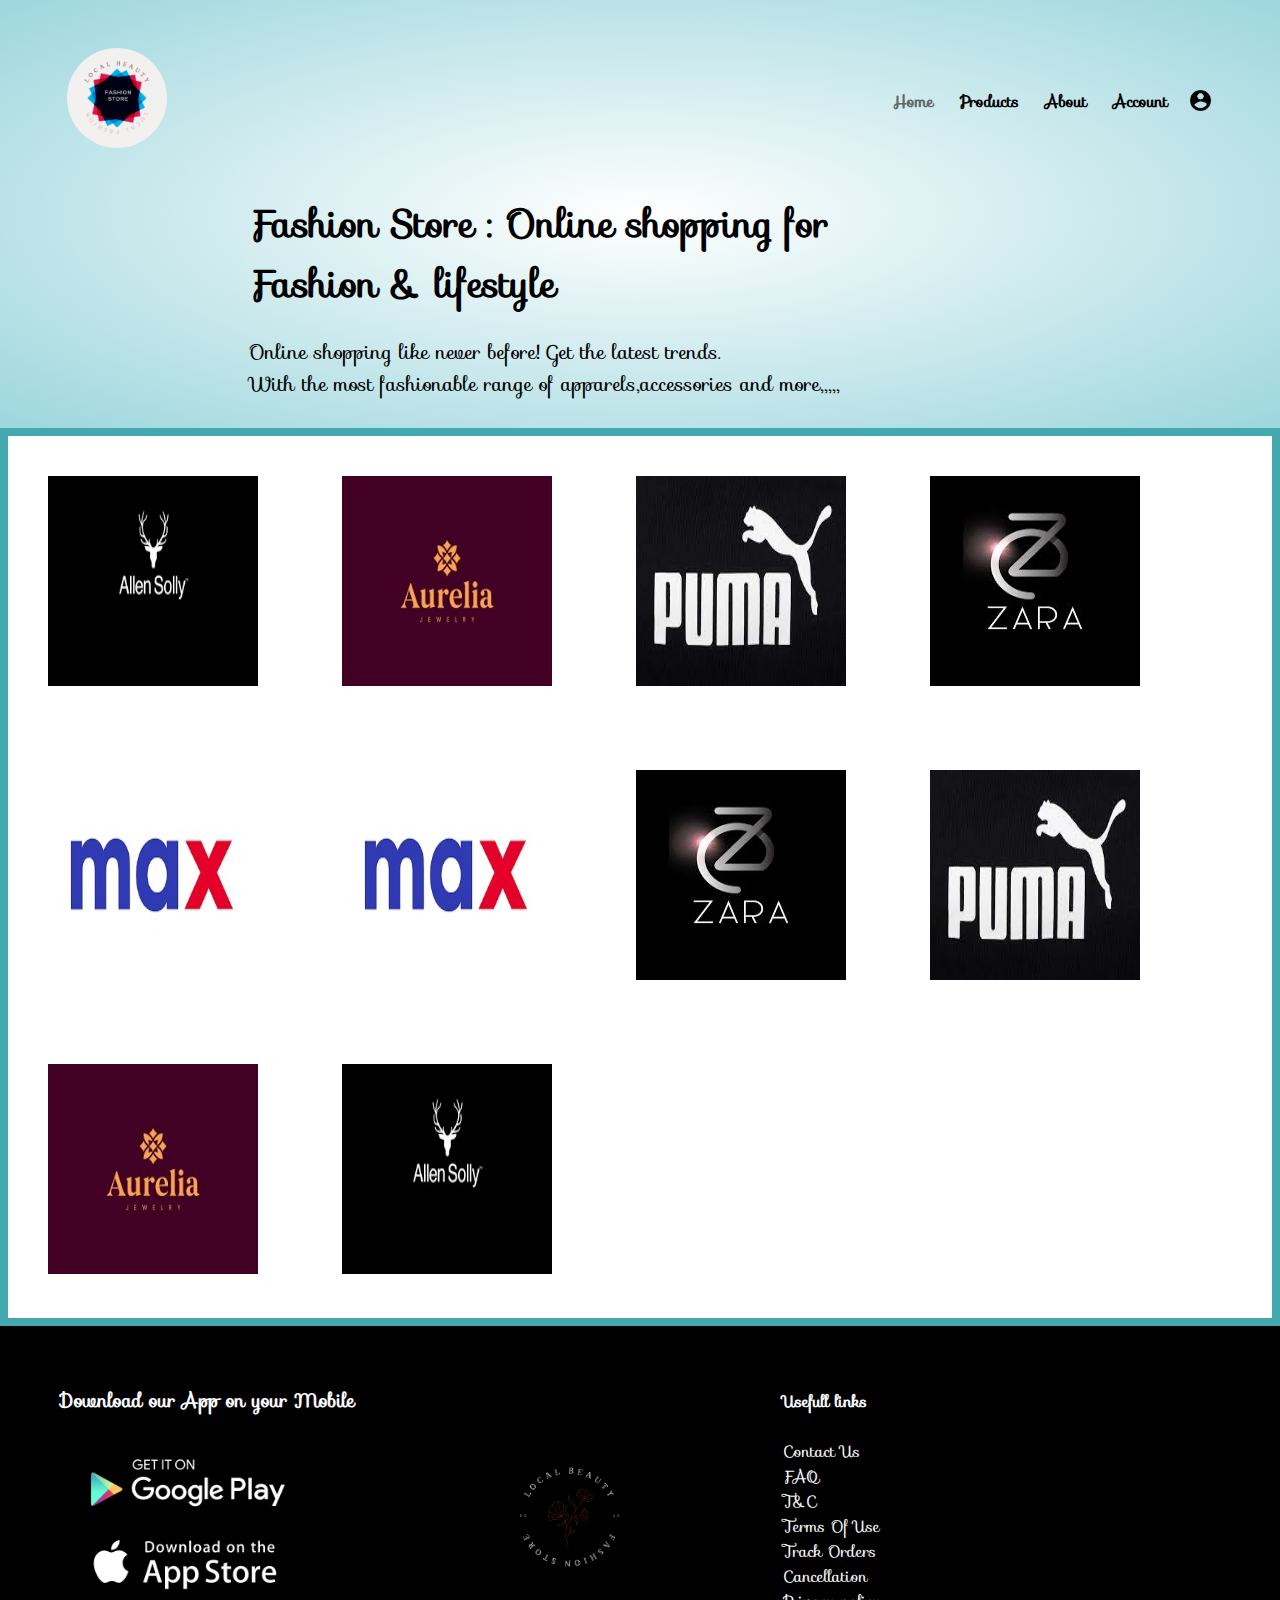
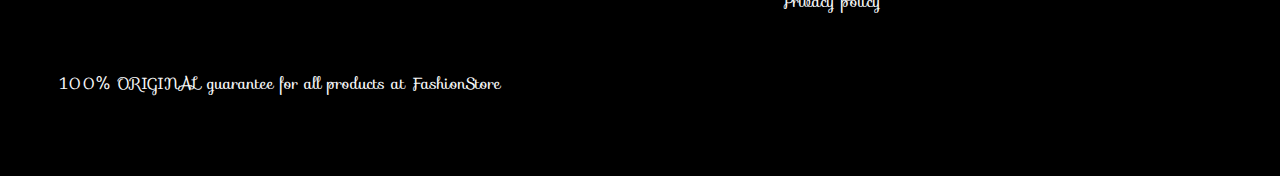
<file: index.html>
<!DOCTYPE html>
<html lang="en">

<head>
    <meta charset="UTF-8">
    <meta name="viewport" content="width-device-width,initial-scale=1.0">
    <meta http-equiv="X-UA-Compatible" content="IE=edge">
    <meta name="viewport" content="width=device-width, initial-scale=1.0">
    <link rel="stylesheet" href="https://fonts.googleapis.com/css?family=Sofia">
    <title>fashionstore||E-commerce website Designing</title>
    <style>
        * {
            margin: 0;
            padding: 0;
            box-sizing: border-box;
        }
        
        .navbar {
            display: flex;
            align-items: center;
            padding: 20px;
        }
        
        nav {
            flex: 1;
            text-align: right;
        }
        
        nav ul {
            display: inline-block;
            list-style-type: none;
            font-family: "Sofia", sans-serif;
        }
        
        nav ul li {
            display: inline-block;
            margin-right: 20px;
        }
        
        a {
            text-decoration: none;
            color: black;
            font-weight: bold;
        }
        
        .navbar a:hover,
        .navbar li a.active {
            color: rgb(98, 102, 102);
            font-family: "Sofia", sans-serif;
        }
        
        .navbar img:hover {
            background-color: rgb(207, 235, 236);
        }
        
        .menu {
            margin-left: 40px;
            width: 25px;
            display: none;
        }
        
        .background p {
            color: black;
            font-size: 20px;
        }
        
        .container {
            max-width: 1200px;
            margin: auto;
            padding: 28px 7px;
        }
        
        .body {
            display: flex;
            align-items: center;
            flex-wrap: wrap;
            justify-content: space-around;
        }
        
        .logo img {
            border-radius: 100px;
        }
        
        .background {
            flex-basis: 66%;
            min-width: 314px;
            font-family: "Sofia", sans-serif;
        }
        
        .background1 img {
            width: 448px;
            padding: 150px 48px;
            font-family: "roboto", sans-serif;
        }
        
        .background h1 {
            font-size: 38px;
            margin: 22px 0px;
        }
        
        .header {
            background: radial-gradient(#fff, #9dd6dd);
        }
        /*------------------   Brands name  --------------   */
        
        .col {
            display: inline-block;
            padding: 40px;
        }
        
        .row {
            border: 8px solid rgb(68, 168, 175);
        }
        /*------------------   footer  --------------   */
        
        .sec {
            display: inline-block;
            padding: 60px;
            height: 30px;
            font-family: "Sofia", sans-serif;
        }
        
        .footer {
            color: rgb(248, 249, 250);
            background: black;
            height: 50vh;
        }
        /*------------------   media quary  --------------   */
        
        @media only screen and (max-width:800px) {
            nav ul {
                position: absolute;
                top: 102px;
                right: 0px;
                width: 28%;
                background: white;
                overflow: hidden;
            }
            nav ul li {
                display: block;
            }
            .menu {
                display: block;
                cursor: pointer;
            }
            .body {
                text-align: center;
                padding: 100px 12px;
            }
            .row {
                text-align: center;
            }
        }
    </style>
</head>

<body>

    <div class="header">

        <div class="container">

            <div class="navbar">
                <div class="logo">
                    <img src="photos\fashion store.gif" width="100px">
                </div>
                <nav>
                    <ul id="menuitem">
                        <li><a href="index.html" class="active">Home</a></li>
                        <li><a href="index.html">Products</a></li>
                        <li><a href="./about.html">About</a></li>
                        <!-- <li><a href="./contact.html">Contact</a></li>-->
                        <li><a href="account.html">Account</a></li>

                    </ul>
                </nav>
                <img src="photos\pngegg (2).png" width="25px">
                <img src="photos\pngegg (2).png" class="menu" onclick="menutoggle()">

            </div>

            <div class="body">

                <div class="background">
                    <h1>Fashion Store : Online shopping for<br> Fashion & lifestyle </h1>
                    <p>Online shopping like never before! Get the latest trends.
                        <br>With the most fashionable range of apparels,accessories and more,,,,,</p>
                </div>
                <!---<div class="background1">
                    <img src="fashion store\bag.jpg">
                </div>--->
            </div>

        </div>
    </div>



    <!-----------------brands name--------------------------->

    <div class="row">
        <div class="col"><img src="photos\IMG-20211028-WA0031.jpg" width="210px" height="210px"></div>
        <div class="col"><img src="photos\IMG-20211028-WA0035.jpg" width="210px" height="210px"></div>
        <div class="col"><img src="photos\IMG-20211028-WA0042.jpg" width="210px" height="210px"></div>
        <div class="col"><img src="photos\IMG-20211028-WA0043.jpg" width="210px" height="210px"></div>
        <div class="col"><img src="photos\IMG-20211028-WA0041.jpg" width="210px" height="210px"></div>
        <div class="col"><img src="photos\IMG-20211028-WA0041.jpg" width="210px" height="210px"></div>
        <div class="col"><img src="photos\IMG-20211028-WA0043.jpg" width="210px" height="210px"></div>
        <div class="col"><img src="photos\IMG-20211028-WA0042.jpg" width="210px" height="210px"></div>
        <div class="col"><img src="photos\IMG-20211028-WA0035.jpg" width="210px" height="210px"></div>
        <div class="col"><img src="photos\IMG-20211028-WA0031.jpg" width="210px" height="210px"></div>

    </div>


    <!---------------------------footer------------------------------>
    <div class="footer">
        <div class="sec">
            <h3>Download our App on your Mobile</h3><br>
            <img src="photos\app-store-png-logo-33123.png" width="250px">
        </div>
        <div class="sec"><img src="photos\fashion store.png" width="180px"></div>
        <div class="sec">
            <h4>Usefull links</h4>
            <p>
                <br> Contact Us<br> FAQ <br> T&C <br> Terms Of Use <br> Track Orders<br> Cancellation
                <br> Privacy policy</p>
        </div>
        <div class="sec">100% ORIGINAL guarantee for all products at FashionStore</div>

    </div>

    </div>


    <!------------------------menu toggle using javascriept--------------------->
    <script>
        var menuitem = document.getElementById("menuitem");

        menuitem.style.maxHeight = "0px";

        function menutoggle() {
            if (menuitem.style.maxHeight == "0px") {

                menuitem.style.maxHeight = "200px"
            } else {

                menuitem.style.maxHeight = "0px";
            }
        }
    </script>
</body>

</html>
</file>
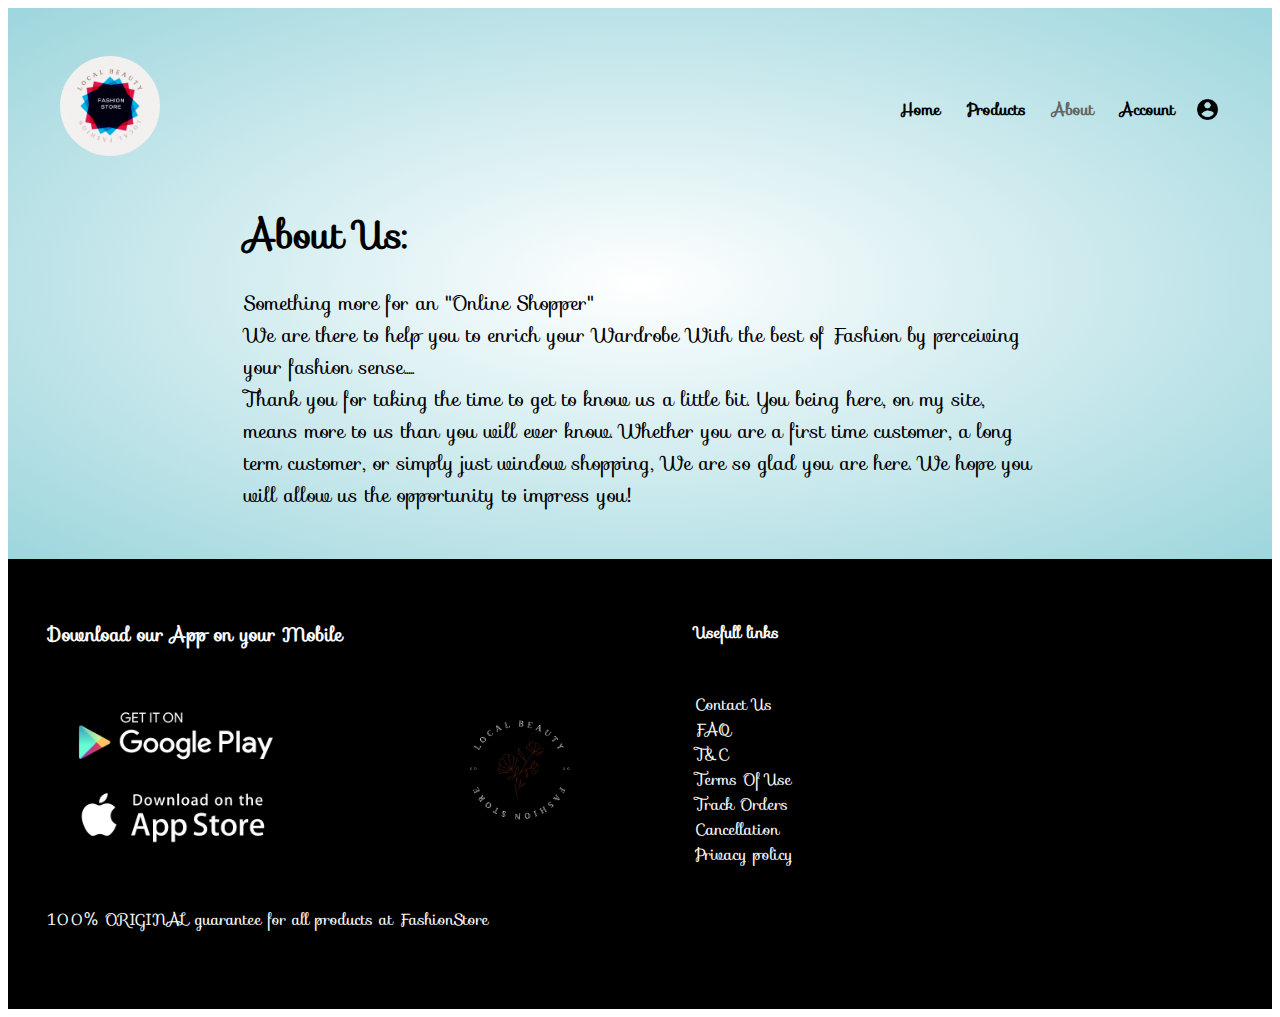
<file: about.html>
<!DOCTYPE html>
<html lang="en">

<head>
    <meta charset="UTF-8">
    <meta http-equiv="X-UA-Compatible" content="IE=edge">
    <meta name="viewport" content="width=device-width, initial-scale=1.0">
    <link rel="stylesheet" href="./style.css">
    <link rel="stylesheet" href="https://fonts.googleapis.com/css?family=Sofia">
    <title>About: Fashion store</title>
</head>

<body>

    <div class="header">

        <div class="container">

            <div class="navbar">
                <div class="logo">
                    <img src="photos\fashion store.gif" alt="Avatar" width="100px">
                </div>
                <nav>
                    <ul id="menuitem">
                        <li><a href="index.html">Home</a></li>
                        <li><a href="index.html">Products</a></li>
                        <li><a href="./about.html" class="active">About</a></li>
                        <li><a href="account.html">Account</a></li>
                    </ul>
                </nav>
                <img src="photos\pngegg (2).png" width="25px">
                <img src="photos\pngegg (2).png" class="menu" onclick="menutoggle()">

            </div>

            <div class="body">

                <div class="background">
                    <h1>About Us: </h1>
                    <p> Something more for an "Online Shopper"<br> We are there to help you to enrich your Wardrobe With the best of Fashion by perceiving your fashion sense.....<br> Thank you for taking the time to get to know us a little bit. You being
                        here, on my site, means more to us than you will ever know. Whether you are a first time customer, a long term customer, or simply just window shopping, We are so glad you are here. We hope you will allow us the opportunity to
                        impress you!</p>
                </div>
            </div>

        </div>
    </div>

    <div class="footer">
        <div class="sec">
            <h3>Download our App on your Mobile</h3><br>
            <img src="photos\app-store-png-logo-33123.png" width="250px">
        </div>
        <div class="sec"><img src="photos\fashion store.png" width="180px"></div>
        <div class="sec">
            <h4>Usefull links</h4>
            <p>
                <br> Contact Us<br> FAQ <br> T&C <br> Terms Of Use <br> Track Orders<br> Cancellation
                <br> Privacy policy</p>
        </div>
        <div class="sec">100% ORIGINAL guarantee for all products at FashionStore</div>

    </div>
</body>

</html>
</file>
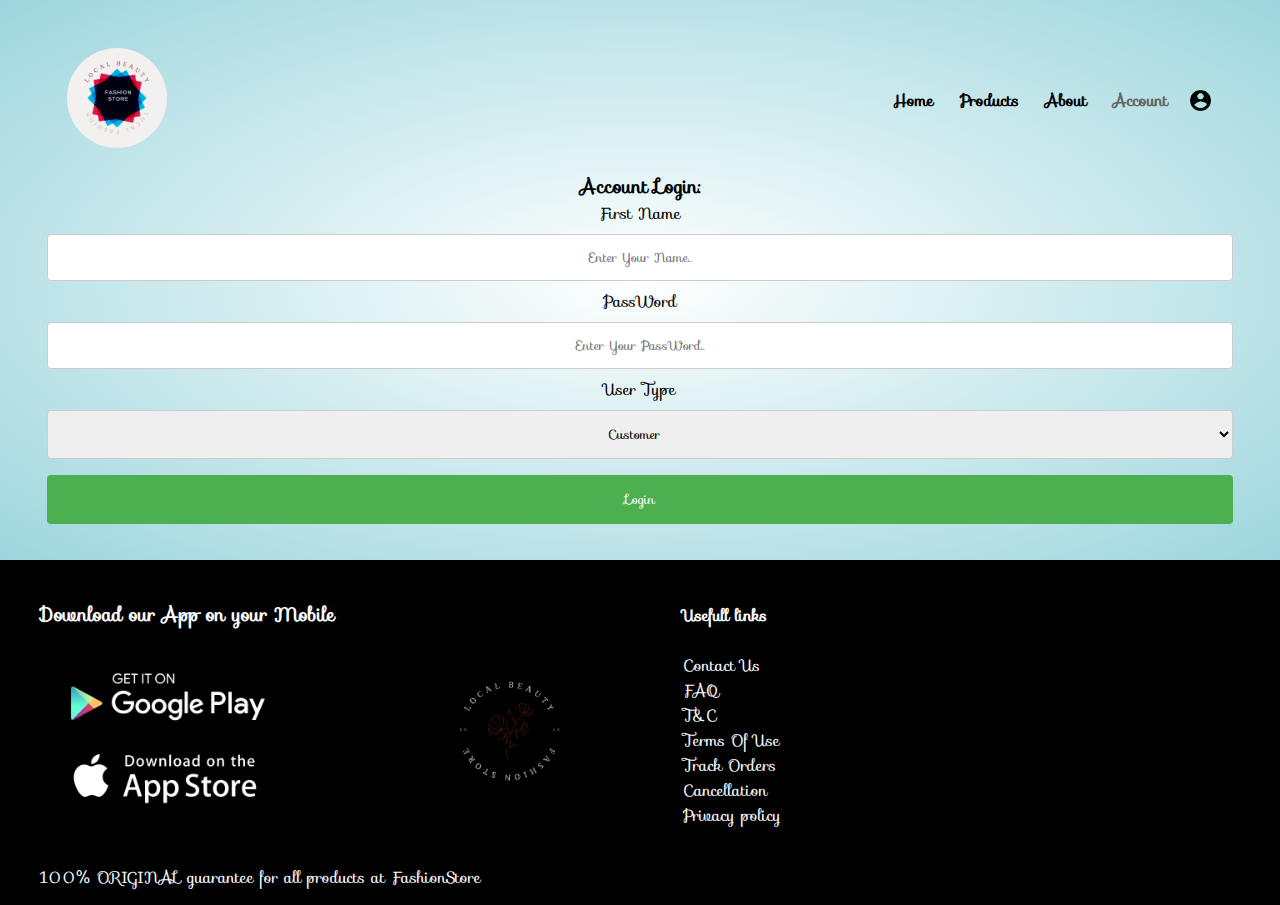
<file: account.html>
<!DOCTYPE html>
<html lang="en">

<head>
    <meta charset="UTF-8">
    <meta http-equiv="X-UA-Compatible" content="IE=edge">
    <meta name="viewport" content="width=device-width, initial-scale=1.0">
    <link rel="stylesheet" href="https://fonts.googleapis.com/css?family=Sofia">
    <title>Account</title>

    <style>
        * {
            margin: 0;
            padding: 0;
            box-sizing: border-box;
        }
        
        .navbar {
            display: flex;
            align-items: center;
            padding: 20px;
        }
        
        nav {
            flex: 1;
            text-align: right;
        }
        
        nav ul {
            display: inline-block;
            list-style-type: none;
            font-family: "Sofia", sans-serif;
        }
        
        nav ul li {
            display: inline-block;
            margin-right: 20px;
        }
        
        a {
            text-decoration: none;
            color: black;
            font-weight: bold;
        }
        
        .navbar a:hover,
        .navbar li a.active {
            color: rgb(98, 102, 102);
            font-family: "Sofia", sans-serif;
        }
        
        .navbar img:hover {
            background-color: rgb(207, 235, 236);
        }
        
        .menu {
            margin-left: 40px;
            width: 25px;
            display: none;
        }
        
        .background p {
            color: black;
            font-size: 20px;
        }
        
        .container {
            max-width: 1200px;
            margin: auto;
            padding: 28px 7px;
        }
        
        .body {
            display: flex;
            align-items: center;
            flex-wrap: wrap;
            overflow: hidden;
            justify-content: space-around;
        }
        
        .logo img {
            border-radius: 100px;
        }
        
        .background {
            flex-basis: 66%;
            min-width: 314px;
            font-family: "Sofia", sans-serif;
        }
        
        .background1 img {
            width: 448px;
            padding: 150px 48px;
        }
        
        .background h1 {
            font-size: 38px;
            margin: 22px 0px;
        }
        
        .header {
            background: radial-gradient(#fff, #9dd6dd);
        }
        /*------------------   Brands name  --------------   */
        
        .col {
            display: inline-block;
            padding: 40px;
        }
        
        .row {
            border: 8px solid rgb(68, 168, 175);
        }
        /*------------------   footer  --------------   */
        
        .sec {
            display: inline-block;
            padding: 40px;
            height: 20px;
            font-family: "Sofia", sans-serif;
        }
        
        .footer {
            color: rgb(248, 249, 250);
            background: black;
        }
        
        .form {
            font-family: "Sofia", sans-serif;
            text-align: center;
        }
        
        input[type=text],
        select {
            width: 100%;
            padding: 12px 0px;
            margin: 8px 0;
            display: inline-block;
            border: 1px solid #ccc;
            border-radius: 4px;
            box-sizing: border-box;
            font-family: "Sofia", sans-serif;
            text-align: center;
        }
        
        input[type=submit] {
            width: 100%;
            background-color: #4CAF50;
            color: white;
            padding: 14px 20px;
            margin: 8px 0;
            border: none;
            border-radius: 4px;
            cursor: pointer;
            font-family: "Sofia", sans-serif;
        }
        
        input[type=submit]:hover {
            background-color: #45a049;
            font-family: "Sofia", sans-serif;
        }
        /*------------------   media quary  --------------   */
        
        @media only screen and (max-width:800px) {
            nav ul {
                position: absolute;
                top: 102px;
                right: 0px;
                width: 28%;
                background: white;
                overflow: hidden;
            }
            nav ul li {
                display: block;
            }
            .menu {
                display: block;
                cursor: pointer;
            }
            .body {
                text-align: center;
                padding: 100px 12px;
            }
            .row {
                text-align: center;
            }
        }
    </style>
</head>

<body>

    <div class="header">

        <div class="container">

            <div class="navbar">
                <div class="logo">
                    <img src="photos\fashion store.gif" alt="Avatar" width="100px">
                </div>
                <nav>
                    <ul id="menuitem">
                        <li><a href="index.html">Home</a></li>
                        <li><a href="#">Products</a></li>
                        <li><a href="./about.html">About</a></li>
                        <li><a href="#" class="active">Account</a></li>
                    </ul>
                </nav>
                <img src="photos\pngegg (2).png" width="25px">
                <img src="photos\pngegg (2).png" class="menu" onclick="menutoggle()">

            </div>






            <div class="form">

                <h3>Account Login:</h3>

                <label for="fname">First Name</label>
                <input type="text" id="fname" name="firstname" placeholder="Enter Your Name..">

                <label for="lname">PassWord</label>
                <input type="text" id="lname" name="lastname" placeholder="Enter Your PassWord..">

                <label for="country">User Type</label>
                <select id="country" name="country">
                  <option value="australia">Customer</option>
                  <option value="canada">Seller</option>
                  <option value="usa">System Administrator</option>
                </select>

                <input type="submit" value="Login">
                </form>
            </div>
        </div>
    </div>
    </div>
    <div class="footer">
        <div class="sec">
            <h3>Download our App on your Mobile</h3><br>
            <img src="photos\app-store-png-logo-33123.png" width="250px">
        </div>
        <div class="sec"><img src="photos\fashion store.png" width="180px"></div>
        <div class="sec">
            <h4>Usefull links</h4>
            <p>
                <br> Contact Us<br> FAQ <br> T&C <br> Terms Of Use <br> Track Orders<br> Cancellation
                <br> Privacy policy</p>
        </div>
        <div class="sec">100% ORIGINAL guarantee for all products at FashionStore</div>

    </div>
</body>

</html>
</file>
<file: style.css>
.navbar {
        display: flex;
        align-items: center;
        padding: 20px;
        font-family: "Sofia", sans-serif;
    }
    
    nav {
        flex: 1;
        text-align: right;
    }
    
    nav ul {
        display: inline-block;
        list-style-type: none;
    }
    
    nav ul li {
        display: inline-block;
        margin-right: 20px;
    }
    
    a {
        text-decoration: none;
        color: black;
        font-weight: bold;
    }
    
    #menuitem h1 {
        font-size: 100px;
    }
    
    .navbar a:hover,
    .navbar li a.active {
        color: rgb(98, 102, 102);
    }
    
    .navbar img:hover {
        background-color: rgb(207, 235, 236);
    }
    
    .menu {
        margin-left: 40px;
        width: 25px;
        display: none;
    }
    
    .background p {
        color: black;
        font-size: 20px;
    }
    
    .container {
        max-width: 1200px;
        margin: auto;
        padding: 28px 7px;
    }
    
    .body {
        display: flex;
        align-items: center;
        flex-wrap: wrap;
        justify-content: space-around;
        font-family: "Sofia", sans-serif;
    }
    
    .logo img {
        border-radius: 100px;
    }
    
    .background {
        flex-basis: 66%;
        min-width: 314px;
    }
    
    .background1 img {
        width: 448px;
        padding: 150px 48px;
    }
    
    .background h1 {
        font-size: 38px;
        margin: 22px 0px;
        font-family: "Sofia", sans-serif;
    }
    
    .header {
        background: radial-gradient(#fff, #9dd6dd);
    }
    
    .sec {
        display: inline-block;
        padding: 40px;
        height: 20px;
        font-family: "Sofia", sans-serif;
    }
    
    .footer {
        color: rgb(248, 249, 250);
        background: black;
        height: 50vh;
        font-family: "Sofia", sans-serif;
    }
    
    @media only screen and (max-width:800px) {
        nav ul {
            position: absolute;
            top: 102px;
            right: 0px;
            width: 28%;
            background: white;
            overflow: hidden;
        }
        nav ul li {
            display: block;
        }
        .menu {
            display: block;
            cursor: pointer;
        }
        .body {
            text-align: center;
            padding: 100px 12px;
        }
        .row {
            text-align: center;
        }
    }
</file>
